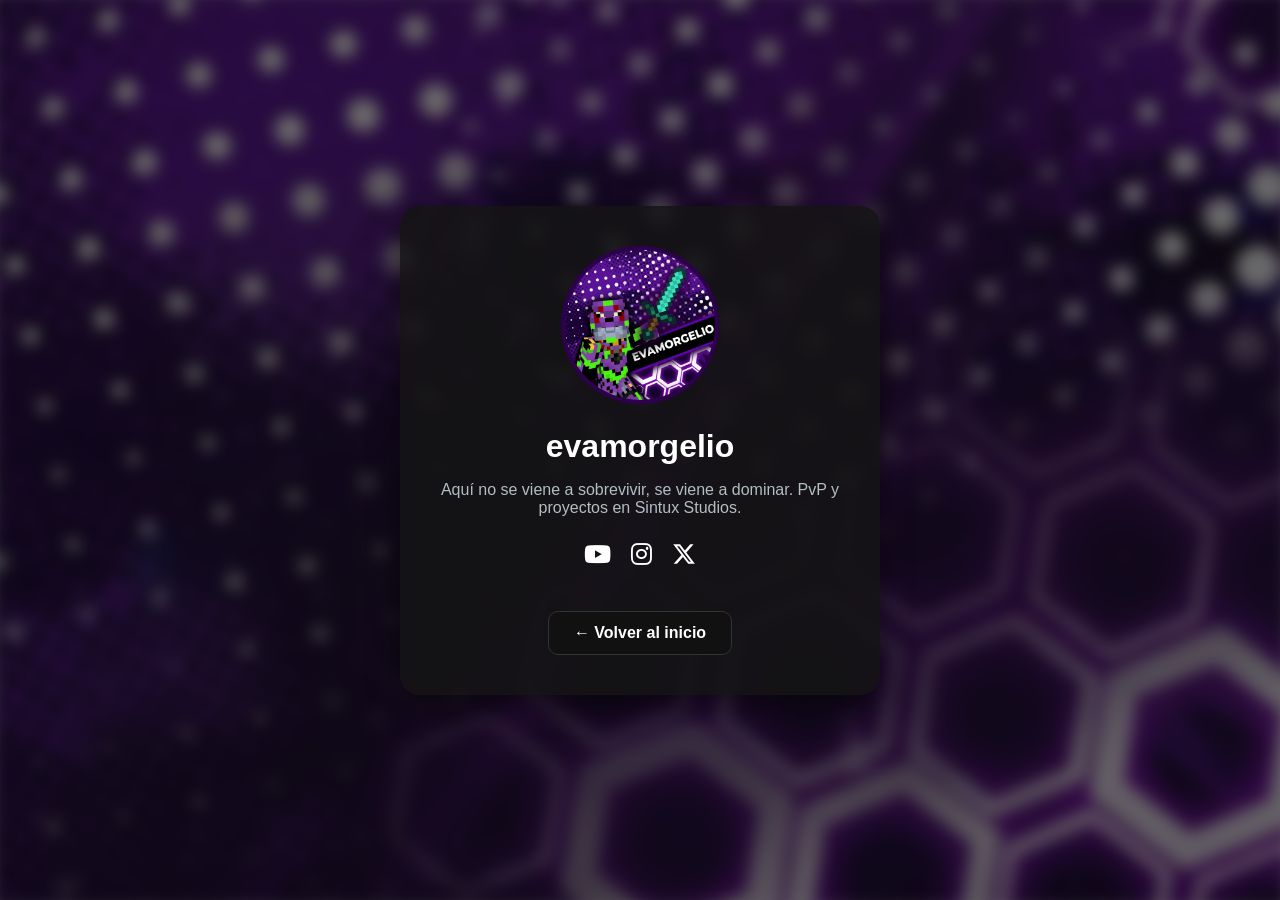
<file: perfil-evamorgelio.html>
<!DOCTYPE html>
<html lang="es">
<head>
    <meta charset="UTF-8">
    <meta name="viewport" content="width=device-width, initial-scale=1.0">
    <title>Perfil de evamorgelio | Sintux Studios</title>
    <link rel="stylesheet" href="https://cdnjs.cloudflare.com/ajax/libs/font-awesome/6.4.0/css/all.min.css">
    <style>
        /* Estructura para el fondo borroso */
        body, html {
            margin: 0;
            padding: 0;
            height: 100%;
            overflow: hidden;
            font-family: 'Segoe UI', sans-serif;
            color: #ffffff;
        }

        .background-img {
            position: fixed;
            top: -10px;
            left: -10px;
            width: calc(100% + 20px);
            height: calc(100% + 20px);
            /* REEMPLAZA 'fondo.png' por el nombre exacto de tu imagen de fondo purpura */
            background-image: url('fondo5.png');
            background-size: cover;
            background-position: center;
            background-repeat: no-repeat;
            filter: blur(8px); /* Desenfoca la imagen de fondo */
            z-index: -2;
        }

        .overlay {
            position: fixed;
            top: 0;
            left: 0;
            width: 100%;
            height: 100%;
            background-color: rgba(10, 10, 10, 0.6); /* Capa oscura para contraste */
            z-index: -1;
        }

        /* Contenido principal */
        .main-content {
            display: flex;
            justify-content: center;
            align-items: center;
            height: 100vh;
            position: relative;
            z-index: 1;
        }

        .perfil-card {
            text-align: center;
            padding: 40px;
            width: 90%;
            max-width: 400px;
            background: rgba(20, 20, 20, 0.85);
            border-radius: 20px;
            box-shadow: 0 10px 30px rgba(0, 0, 0, 0.5);
        }

        .perfil-img {
            width: 150px;
            height: 150px;
            border-radius: 50%;
            object-fit: cover;
            margin-bottom: 20px;
            border: 4px solid #2E004F;
        }

        h1 { margin: 0 0 10px 0; font-size: 2rem; }
        p { color: #b2bec3; margin-bottom: 25px; }

        .social-links {
            display: flex;
            justify-content: center;
            gap: 20px;
            margin: 25px 0;
            align-items: center;
            flex-wrap: wrap;
        }

        .social-links a {
            color: #ffffff;
            font-size: 1.5rem;
            text-decoration: none;
            transition: transform 0.2s, color 0.2s;
            display: flex;
            align-items: center;
            justify-content: center;
        }

        .social-links a:hover { 
            transform: scale(1.2); 
            color: #2E004F; 
        }

        /* SVG corregido para X */
        .social-links svg {
            width: 24px;
            height: 24px;
            fill: currentColor;
        }

        /* Estilo para la K de Kick */
        .kick-icon {
            font-family: sans-serif;
            font-weight: 800;
            border: 2px solid white;
            padding: 2px 8px;
            border-radius: 4px;
            font-size: 1.2rem;
            transition: all 0.2s;
        }

        .kick-icon:hover {
            border-color: #2E004F;
            color: #2E004F;
        }

        .back-btn {
            display: inline-block;
            padding: 12px 25px;
            background: #111111;
            color: white;
            text-decoration: none;
            border-radius: 10px;
            font-weight: bold;
            margin-top: 20px;
            border: 1px solid #333;
            transition: background 0.2s, border-color 0.2s;
        }

        .back-btn:hover { 
            background: #222; 
            border-color: #2E004F; 
        }
    </style>
</head>
<body>

    <div class="background-img"></div>
    <div class="overlay"></div>

    <div class="main-content">
        <div class="perfil-card">
            <img src="media5.png" alt="evamorgelio" class="perfil-img">
            <h1>evamorgelio</h1>
            <p>Aquí no se viene a sobrevivir, se viene a dominar. PvP y proyectos en Sintux Studios.</p>

            <div class="social-links">
                <a href="https://www.youtube.com/@evamorgelio1599"><i class="fab fa-youtube" aria-label="YouTube"></i></a>
                <a href="https://www.instagram.com/bryanmora897"><i class="fab fa-instagram" aria-label="Instagram"></i></a>
                
                <a href="https://x.com/Evamorgelio" target="_blank" aria-label="X">
                    <svg viewBox="0 0 24 24"><path d="M18.244 2.25h3.308l-7.227 8.26 8.502 11.24H16.17l-5.214-6.817L4.99 21.75H1.68l7.73-8.835L1.254 2.25H8.08l4.713 6.231zm-1.161 17.52h1.833L7.084 4.126H5.117z"/></svg>
                </a>
            </div>

            <a href="index.html" class="back-btn">← Volver al inicio</a>
        </div>
    </div>

</body>
</html>
</file>
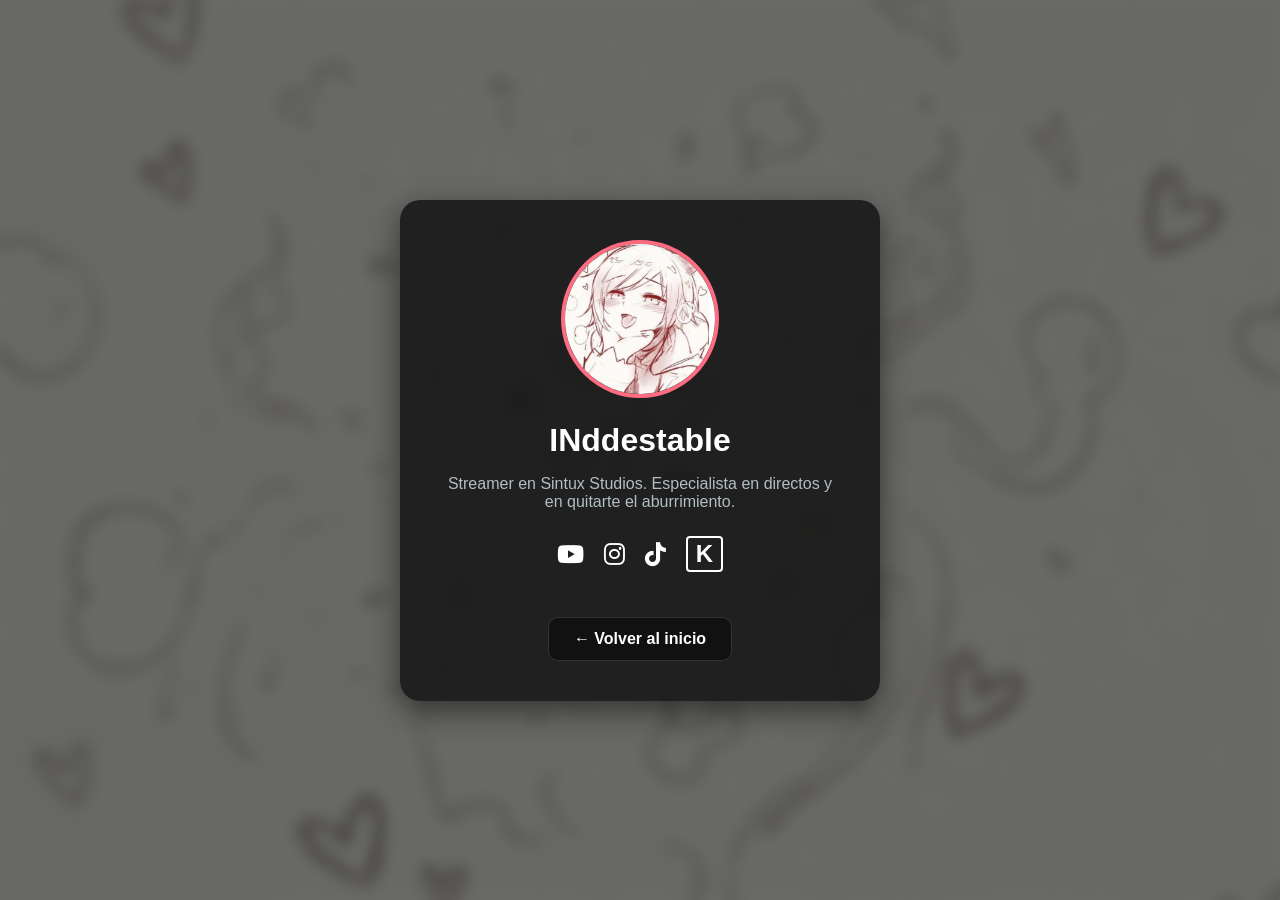
<file: perfil-inddestable.html>
<!DOCTYPE html>
<html lang="es">
<head>
    <meta charset="UTF-8">
    <meta name="viewport" content="width=device-width, initial-scale=1.0">
    <title>Perfil de INddestable | Sintux Studios</title>
    <link rel="stylesheet" href="https://cdnjs.cloudflare.com/ajax/libs/font-awesome/6.4.0/css/all.min.css">
    <style>
        /* Estructura para el fondo borroso */
        body, html {
            margin: 0;
            padding: 0;
            height: 100%;
            overflow: hidden;
            font-family: 'Segoe UI', sans-serif;
            color: #ffffff;
        }

        .background-img {
            position: fixed;
            top: -10px;
            left: -10px;
            width: calc(100% + 20px);
            height: calc(100% + 20px);
            /* REEMPLAZA 'fondo.png' por el nombre exacto de tu imagen de fondo purpura */
            background-image: url('fondo2.png');
            background-size: cover;
            background-position: center;
            background-repeat: no-repeat;
            filter: blur(8px); /* Desenfoca la imagen de fondo */
            z-index: -2;
        }

        .overlay {
            position: fixed;
            top: 0;
            left: 0;
            width: 100%;
            height: 100%;
            background-color: rgba(10, 10, 10, 0.6); /* Capa oscura para contraste */
            z-index: -1;
        }

        /* Contenido principal */
        .main-content {
            display: flex;
            justify-content: center;
            align-items: center;
            height: 100vh;
            position: relative;
            z-index: 1;
        }

        .perfil-card {
            text-align: center;
            padding: 40px;
            width: 90%;
            max-width: 400px;
            background: rgba(20, 20, 20, 0.85);
            border-radius: 20px;
            box-shadow: 0 10px 30px rgba(0, 0, 0, 0.5);
        }

        .perfil-img {
            width: 150px;
            height: 150px;
            border-radius: 50%;
            object-fit: cover;
            margin-bottom: 20px;
            border: 4px solid #ff6b81;
        }

        h1 { margin: 0 0 10px 0; font-size: 2rem; }
        p { color: #b2bec3; margin-bottom: 25px; }

        .social-links {
            display: flex;
            justify-content: center;
            gap: 20px;
            margin: 25px 0;
            align-items: center;
            flex-wrap: wrap;
        }

        .social-links a {
            color: #ffffff;
            font-size: 1.5rem;
            text-decoration: none;
            transition: transform 0.2s, color 0.2s;
            display: flex;
            align-items: center;
            justify-content: center;
        }

        .social-links a:hover { 
            transform: scale(1.2); 
            color: #ff6b81; 
        }

        /* SVG corregido para X */
        .social-links svg {
            width: 24px;
            height: 24px;
            fill: currentColor;
        }

        /* Estilo para la K de Kick */
        .kick-icon {
            font-family: sans-serif;
            font-weight: 800;
            border: 2px solid white;
            padding: 2px 8px;
            border-radius: 4px;
            font-size: 1.2rem;
            transition: all 0.2s;
        }

        .kick-icon:hover {
            border-color: #ff6b81;
            color: #ff6b81;
        }

        .back-btn {
            display: inline-block;
            padding: 12px 25px;
            background: #111111;
            color: white;
            text-decoration: none;
            border-radius: 10px;
            font-weight: bold;
            margin-top: 20px;
            border: 1px solid #333;
            transition: background 0.2s, border-color 0.2s;
        }

        .back-btn:hover { 
            background: #222; 
            border-color: #ff6b81; 
        }
    </style>
</head>
<body>

    <div class="background-img"></div>
    <div class="overlay"></div>

    <div class="main-content">
        <div class="perfil-card">
            <img src="media2.png" alt="INddestable" class="perfil-img">
            <h1>INddestable</h1>
            <p>Streamer en Sintux Studios. Especialista en directos y en quitarte el aburrimiento.</p>

            <div class="social-links">
                <a href="https://www.youtube.com/@indd3stable347"><i class="fab fa-youtube" aria-label="YouTube"></i></a>
                <a href="https://www.instagram.com/sebhral"><i class="fab fa-instagram" aria-label="Instagram"></i></a>
                <a href="https://www.tiktok.com/@inddestable"><i class="fab fa-tiktok" aria-label="TikTok"></i></a>
                <a href="https://kick.com/Inddestable" class="kick-icon">K</a>
            </div>

            <a href="index.html" class="back-btn">← Volver al inicio</a>
        </div>
    </div>

</body>
</html>
</file>
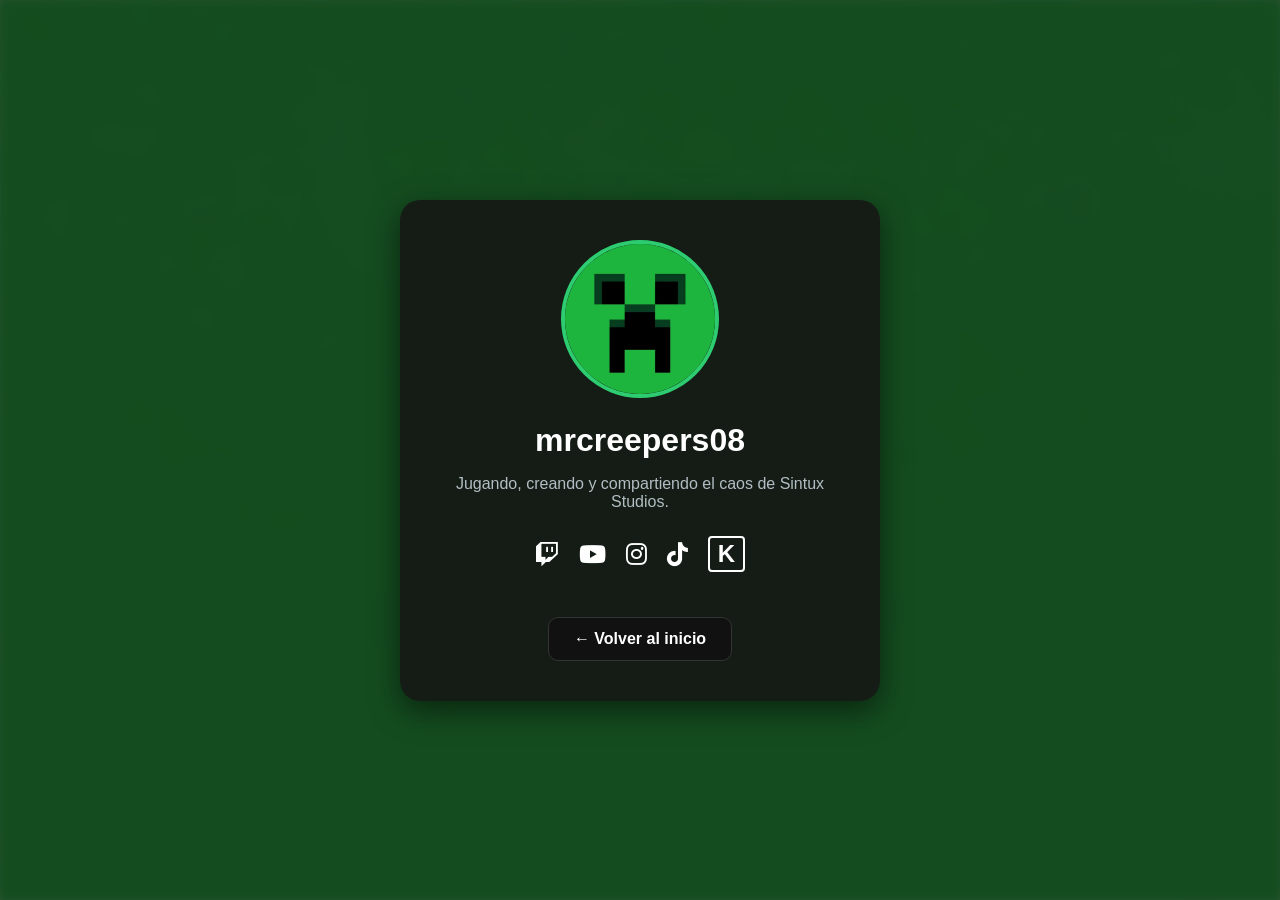
<file: perfil-mrcreepers08.html>
<!DOCTYPE html>
<html lang="es">
<head>
    <meta charset="UTF-8">
    <meta name="viewport" content="width=device-width, initial-scale=1.0">
    <title>Perfil de mrcreepers08 | Sintux Studios</title>
    <link rel="stylesheet" href="https://cdnjs.cloudflare.com/ajax/libs/font-awesome/6.4.0/css/all.min.css">
    <style>
        /* Estructura para el fondo borroso */
        body, html {
            margin: 0;
            padding: 0;
            height: 100%;
            overflow: hidden;
            font-family: 'Segoe UI', sans-serif;
            color: #ffffff;
        }

        .background-img {
            position: fixed;
            top: -10px;
            left: -10px;
            width: calc(100% + 20px);
            height: calc(100% + 20px);
            /* REEMPLAZA 'fondo.png' por el nombre exacto de tu imagen de fondo purpura */
            background-image: url('fondo4.png');
            background-size: cover;
            background-position: center;
            background-repeat: no-repeat;
            filter: blur(8px); /* Desenfoca la imagen de fondo */
            z-index: -2;
        }

        .overlay {
            position: fixed;
            top: 0;
            left: 0;
            width: 100%;
            height: 100%;
            background-color: rgba(10, 10, 10, 0.6); /* Capa oscura para contraste */
            z-index: -1;
        }

        /* Contenido principal */
        .main-content {
            display: flex;
            justify-content: center;
            align-items: center;
            height: 100vh;
            position: relative;
            z-index: 1;
        }

        .perfil-card {
            text-align: center;
            padding: 40px;
            width: 90%;
            max-width: 400px;
            background: rgba(20, 20, 20, 0.85);
            border-radius: 20px;
            box-shadow: 0 10px 30px rgba(0, 0, 0, 0.5);
        }

        .perfil-img {
            width: 150px;
            height: 150px;
            border-radius: 50%;
            object-fit: cover;
            margin-bottom: 20px;
            border: 4px solid #2ecc71;
        }

        h1 { margin: 0 0 10px 0; font-size: 2rem; }
        p { color: #b2bec3; margin-bottom: 25px; }

        .social-links {
            display: flex;
            justify-content: center;
            gap: 20px;
            margin: 25px 0;
            align-items: center;
            flex-wrap: wrap;
        }

        .social-links a {
            color: #ffffff;
            font-size: 1.5rem;
            text-decoration: none;
            transition: transform 0.2s, color 0.2s;
            display: flex;
            align-items: center;
            justify-content: center;
        }

        .social-links a:hover { 
            transform: scale(1.2); 
            color: #2ecc71; 
        }

        /* SVG corregido para X */
        .social-links svg {
            width: 24px;
            height: 24px;
            fill: currentColor;
        }

        /* Estilo para la K de Kick */
        .kick-icon {
            font-family: sans-serif;
            font-weight: 800;
            border: 2px solid white;
            padding: 2px 8px;
            border-radius: 4px;
            font-size: 1.2rem;
            transition: all 0.2s;
        }

        .kick-icon:hover {
            border-color: #2ecc71;
            color: #2ecc71;
        }

        .back-btn {
            display: inline-block;
            padding: 12px 25px;
            background: #111111;
            color: white;
            text-decoration: none;
            border-radius: 10px;
            font-weight: bold;
            margin-top: 20px;
            border: 1px solid #333;
            transition: background 0.2s, border-color 0.2s;
        }

        .back-btn:hover { 
            background: #222; 
            border-color: #2ecc71; 
        }
    </style>
</head>
<body>

    <div class="background-img"></div>
    <div class="overlay"></div>

    <div class="main-content">
        <div class="perfil-card">
            <img src="media4.png" alt="mrcreepers08" class="perfil-img">
            <h1>mrcreepers08</h1>
            <p>Jugando, creando y compartiendo el caos de Sintux Studios.</p>

            <div class="social-links">
                <a href="#"><i class="fab fa-twitch" aria-label="Twitch"></i></a>
                <a href="https://www.youtube.com/@Mrcreepers08"><i class="fab fa-youtube" aria-label="YouTube"></i></a>
                <a href="https://www.instagram.com/mrcreepers08"><i class="fab fa-instagram" aria-label="Instagram"></i></a>                
                <a href="https://www.tiktok.com/@mrcreepers08"><i class="fab fa-tiktok" aria-label="TikTok"></i></a>
                <a href="https://kick.com/mrcreepers08" class="kick-icon">K</a>
            </div>

            <a href="index.html" class="back-btn">← Volver al inicio</a>
        </div>
    </div>

</body>
</html>
</file>
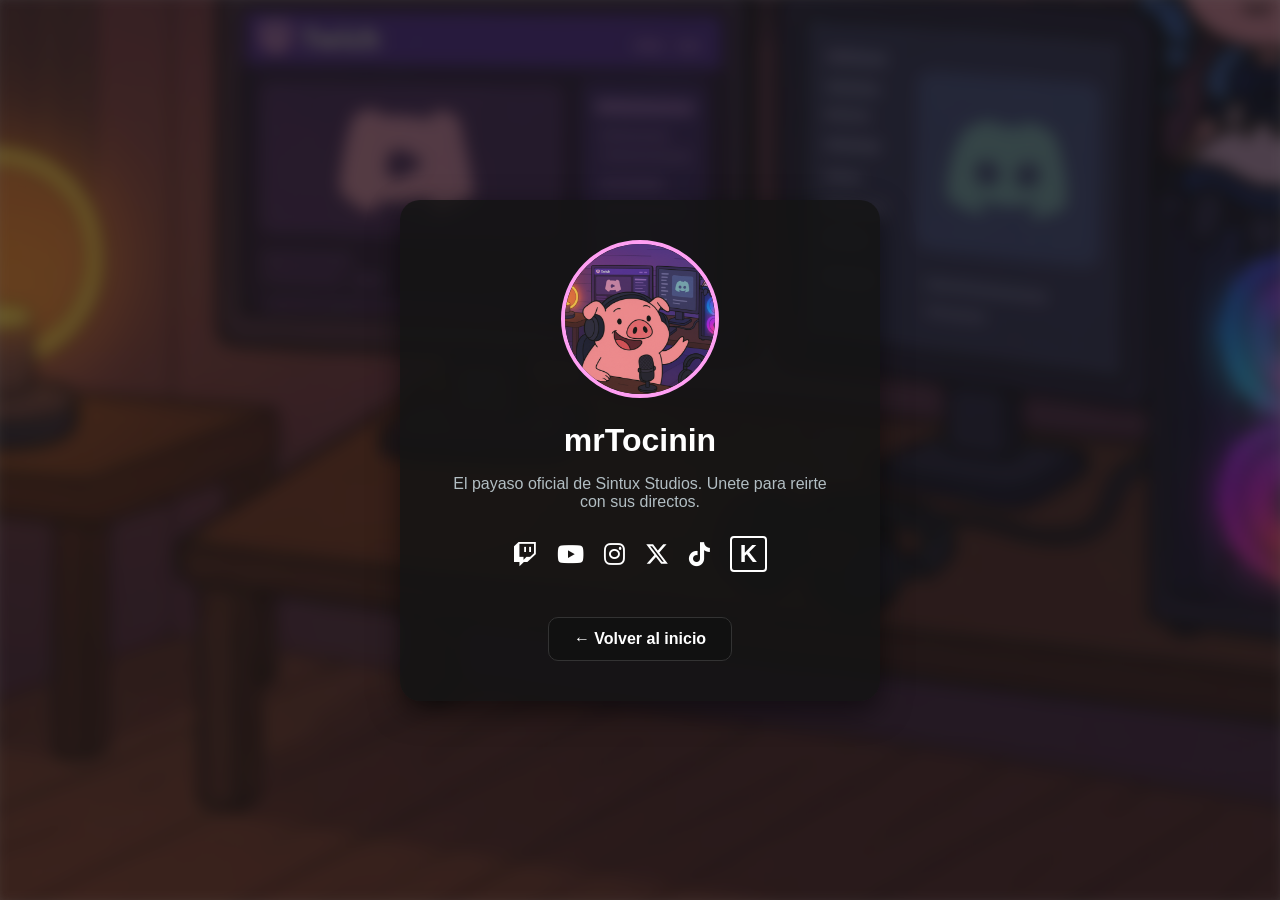
<file: perfil-mrtocinin.html>
<!DOCTYPE html>
<html lang="es">
<head>
    <meta charset="UTF-8">
    <meta name="viewport" content="width=device-width, initial-scale=1.0">
    <title>Perfil de mrTocinin | Sintux Studios</title>
    <link rel="stylesheet" href="https://cdnjs.cloudflare.com/ajax/libs/font-awesome/6.4.0/css/all.min.css">
    <style>
        /* Estructura para el fondo borroso */
        body, html {
            margin: 0;
            padding: 0;
            height: 100%;
            overflow: hidden;
            font-family: 'Segoe UI', sans-serif;
            color: #ffffff;
        }

        .background-img {
            position: fixed;
            top: -10px;
            left: -10px;
            width: calc(100% + 20px);
            height: calc(100% + 20px);
            /* REEMPLAZA 'fondo.png' por el nombre exacto de tu imagen de fondo purpura */
            background-image: url('fondo3.png');
            background-size: cover;
            background-position: center;
            background-repeat: no-repeat;
            filter: blur(8px); /* Desenfoca la imagen de fondo */
            z-index: -2;
        }

        .overlay {
            position: fixed;
            top: 0;
            left: 0;
            width: 100%;
            height: 100%;
            background-color: rgba(10, 10, 10, 0.6); /* Capa oscura para contraste */
            z-index: -1;
        }

        /* Contenido principal */
        .main-content {
            display: flex;
            justify-content: center;
            align-items: center;
            height: 100vh;
            position: relative;
            z-index: 1;
        }

        .perfil-card {
            text-align: center;
            padding: 40px;
            width: 90%;
            max-width: 400px;
            background: rgba(20, 20, 20, 0.85);
            border-radius: 20px;
            box-shadow: 0 10px 30px rgba(0, 0, 0, 0.5);
        }

        .perfil-img {
            width: 150px;
            height: 150px;
            border-radius: 50%;
            object-fit: cover;
            margin-bottom: 20px;
            border: 4px solid #ff9ff3;
        }

        h1 { margin: 0 0 10px 0; font-size: 2rem; }
        p { color: #b2bec3; margin-bottom: 25px; }

        .social-links {
            display: flex;
            justify-content: center;
            gap: 20px;
            margin: 25px 0;
            align-items: center;
            flex-wrap: wrap;
        }

        .social-links a {
            color: #ffffff;
            font-size: 1.5rem;
            text-decoration: none;
            transition: transform 0.2s, color 0.2s;
            display: flex;
            align-items: center;
            justify-content: center;
        }

        .social-links a:hover { 
            transform: scale(1.2); 
            color: #ff9ff3; 
        }

        /* SVG corregido para X */
        .social-links svg {
            width: 24px;
            height: 24px;
            fill: currentColor;
        }

        /* Estilo para la K de Kick */
        .kick-icon {
            font-family: sans-serif;
            font-weight: 800;
            border: 2px solid white;
            padding: 2px 8px;
            border-radius: 4px;
            font-size: 1.2rem;
            transition: all 0.2s;
        }

        .kick-icon:hover {
            border-color: #ff9ff3;
            color: #ff9ff3;
        }

        .back-btn {
            display: inline-block;
            padding: 12px 25px;
            background: #111111;
            color: white;
            text-decoration: none;
            border-radius: 10px;
            font-weight: bold;
            margin-top: 20px;
            border: 1px solid #333;
            transition: background 0.2s, border-color 0.2s;
        }

        .back-btn:hover { 
            background: #222; 
            border-color: #ff9ff3; 
        }
    </style>
</head>
<body>

    <div class="background-img"></div>
    <div class="overlay"></div>

    <div class="main-content">
        <div class="perfil-card">
            <img src="media3.png" alt="mrtocinin" class="perfil-img">
            <h1>mrTocinin</h1>
            <p>El payaso oficial de Sintux Studios. Unete para reirte con sus directos.</p>

            <div class="social-links">
                <a href="#"><i class="fab fa-twitch" aria-label="Twitch"></i></a>
                <a href="https://www.youtube.com/@panzi01"><i class="fab fa-youtube" aria-label="YouTube"></i></a>
                <a href="https://www.instagram.com/sebhral"><i class="fab fa-instagram" aria-label="Instagram"></i></a>
                
                <a href="https://x.com/tu_usuario" target="_blank" aria-label="X">
                    <svg viewBox="0 0 24 24"><path d="M18.244 2.25h3.308l-7.227 8.26 8.502 11.24H16.17l-5.214-6.817L4.99 21.75H1.68l7.73-8.835L1.254 2.25H8.08l4.713 6.231zm-1.161 17.52h1.833L7.084 4.126H5.117z"/></svg>
                </a>
                
                <a href="https://www.tiktok.com/@.panzi01"><i class="fab fa-tiktok" aria-label="TikTok"></i></a>
                <a href="https://kick.com/panzi01" class="kick-icon">K</a>
            </div>

            <a href="index.html" class="back-btn">← Volver al inicio</a>
        </div>
    </div>

</body>
</html>
</file>
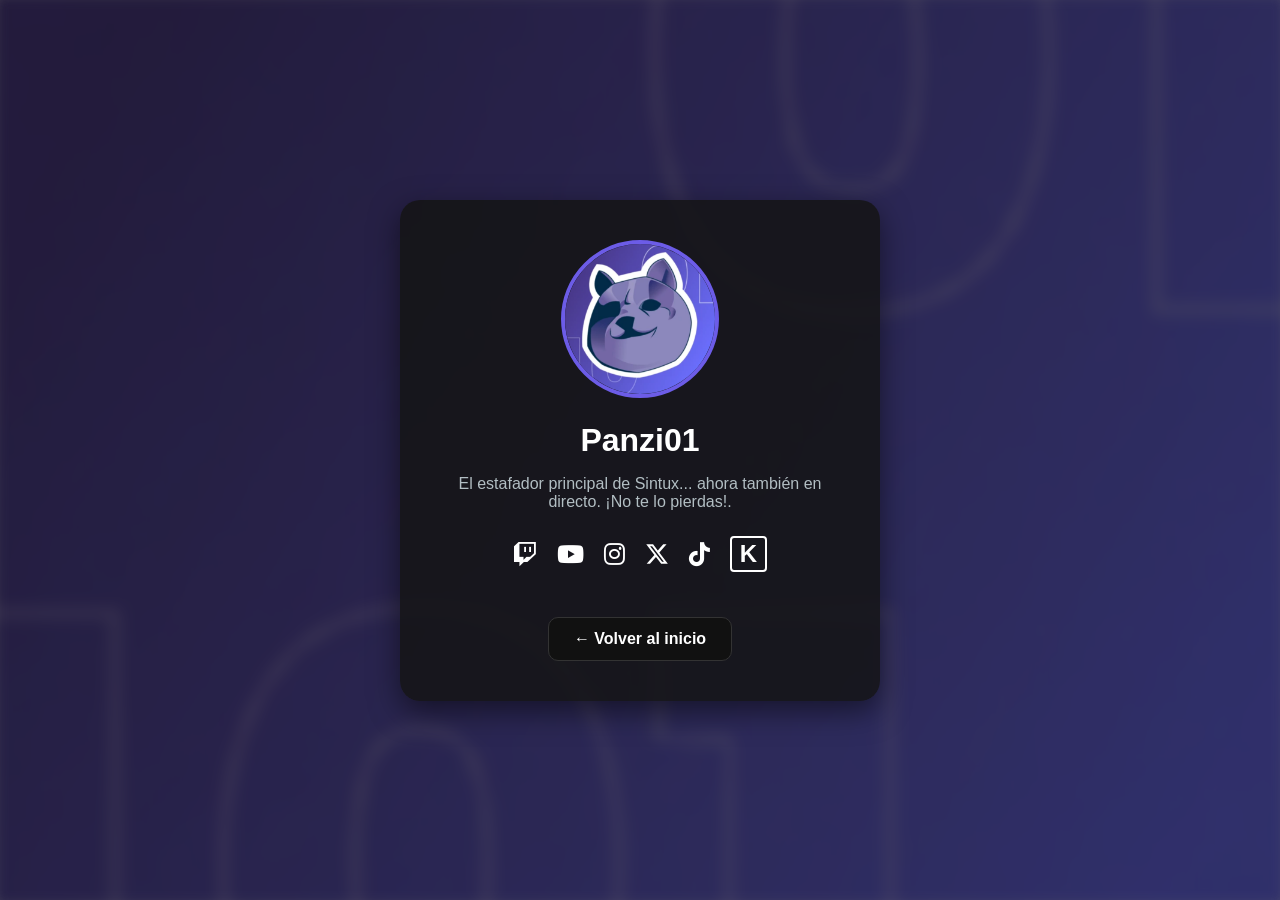
<file: perfil-panzi01.html>
<!DOCTYPE html>
<html lang="es">
<head>
    <meta charset="UTF-8">
    <meta name="viewport" content="width=device-width, initial-scale=1.0">
    <title>Perfil de Panzi01 | Sintux Studios</title>
    <link rel="stylesheet" href="https://cdnjs.cloudflare.com/ajax/libs/font-awesome/6.4.0/css/all.min.css">
    <style>
        /* Estructura para el fondo borroso */
        body, html {
            margin: 0;
            padding: 0;
            height: 100%;
            overflow: hidden;
            font-family: 'Segoe UI', sans-serif;
            color: #ffffff;
        }

        .background-img {
            position: fixed;
            top: -10px;
            left: -10px;
            width: calc(100% + 20px);
            height: calc(100% + 20px);
            /* REEMPLAZA 'fondo.png' por el nombre exacto de tu imagen de fondo purpura */
            background-image: url('fondo1.png');
            background-size: cover;
            background-position: center;
            background-repeat: no-repeat;
            filter: blur(8px); /* Desenfoca la imagen de fondo */
            z-index: -2;
        }

        .overlay {
            position: fixed;
            top: 0;
            left: 0;
            width: 100%;
            height: 100%;
            background-color: rgba(10, 10, 10, 0.6); /* Capa oscura para contraste */
            z-index: -1;
        }

        /* Contenido principal */
        .main-content {
            display: flex;
            justify-content: center;
            align-items: center;
            height: 100vh;
            position: relative;
            z-index: 1;
        }

        .perfil-card {
            text-align: center;
            padding: 40px;
            width: 90%;
            max-width: 400px;
            background: rgba(20, 20, 20, 0.85);
            border-radius: 20px;
            box-shadow: 0 10px 30px rgba(0, 0, 0, 0.5);
        }

        .perfil-img {
            width: 150px;
            height: 150px;
            border-radius: 50%;
            object-fit: cover;
            margin-bottom: 20px;
            border: 4px solid #6c5ce7;
        }

        h1 { margin: 0 0 10px 0; font-size: 2rem; }
        p { color: #b2bec3; margin-bottom: 25px; }

        .social-links {
            display: flex;
            justify-content: center;
            gap: 20px;
            margin: 25px 0;
            align-items: center;
            flex-wrap: wrap;
        }

        .social-links a {
            color: #ffffff;
            font-size: 1.5rem;
            text-decoration: none;
            transition: transform 0.2s, color 0.2s;
            display: flex;
            align-items: center;
            justify-content: center;
        }

        .social-links a:hover { 
            transform: scale(1.2); 
            color: #6c5ce7; 
        }

        /* SVG corregido para X */
        .social-links svg {
            width: 24px;
            height: 24px;
            fill: currentColor;
        }

        /* Estilo para la K de Kick */
        .kick-icon {
            font-family: sans-serif;
            font-weight: 800;
            border: 2px solid white;
            padding: 2px 8px;
            border-radius: 4px;
            font-size: 1.2rem;
            transition: all 0.2s;
        }

        .kick-icon:hover {
            border-color: #6c5ce7;
            color: #6c5ce7;
        }

        .back-btn {
            display: inline-block;
            padding: 12px 25px;
            background: #111111;
            color: white;
            text-decoration: none;
            border-radius: 10px;
            font-weight: bold;
            margin-top: 20px;
            border: 1px solid #333;
            transition: background 0.2s, border-color 0.2s;
        }

        .back-btn:hover { 
            background: #222; 
            border-color: #6c5ce7; 
        }
    </style>
</head>
<body>

    <div class="background-img"></div>
    <div class="overlay"></div>

    <div class="main-content">
        <div class="perfil-card">
            <img src="media1.png" alt="Panzi01" class="perfil-img">
            <h1>Panzi01</h1>
            <p>El estafador principal de Sintux... ahora también en directo. ¡No te lo pierdas!.</p>

            <div class="social-links">
                <a href="#"><i class="fab fa-twitch" aria-label="Twitch"></i></a>
                <a href="https://www.youtube.com/@panzi01"><i class="fab fa-youtube" aria-label="YouTube"></i></a>
                <a href="https://www.instagram.com/sebhral"><i class="fab fa-instagram" aria-label="Instagram"></i></a>
                
                <a href="https://x.com/tu_usuario" target="_blank" aria-label="X">
                    <svg viewBox="0 0 24 24"><path d="M18.244 2.25h3.308l-7.227 8.26 8.502 11.24H16.17l-5.214-6.817L4.99 21.75H1.68l7.73-8.835L1.254 2.25H8.08l4.713 6.231zm-1.161 17.52h1.833L7.084 4.126H5.117z"/></svg>
                </a>
                
                <a href="https://www.tiktok.com/@.panzi01"><i class="fab fa-tiktok" aria-label="TikTok"></i></a>
                <a href="https://kick.com/panzi01" class="kick-icon">K</a>
            </div>

            <a href="index.html" class="back-btn">← Volver al inicio</a>
        </div>
    </div>

</body>
</html>
</file>
